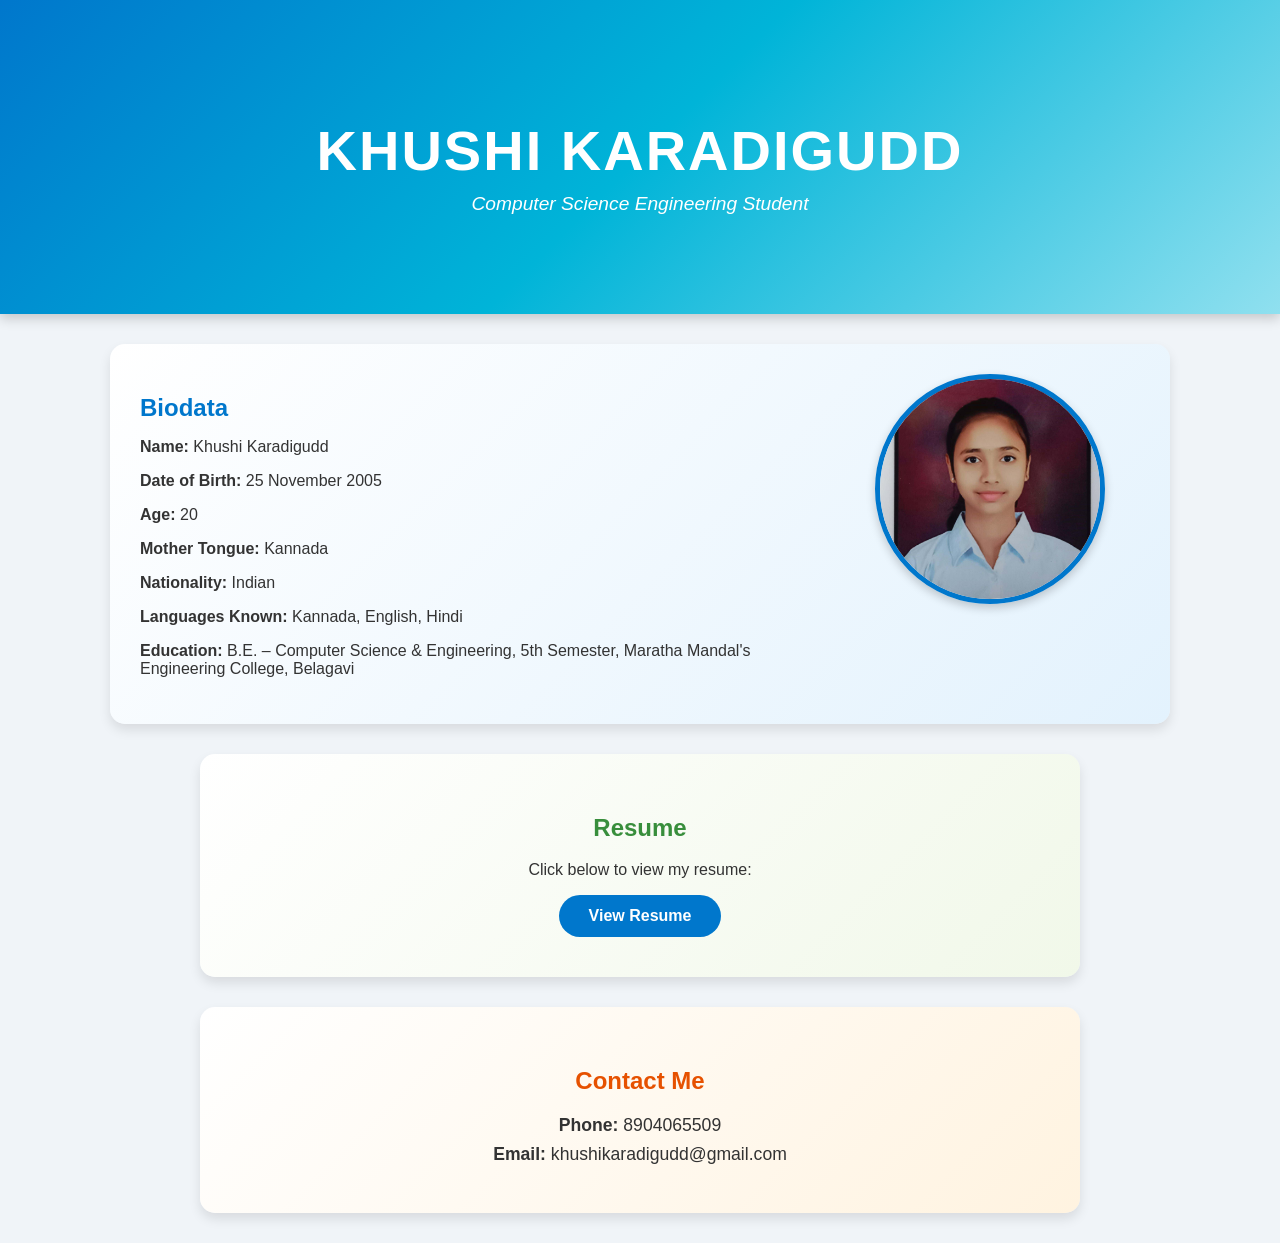
<file: index.html>
<!DOCTYPE html>
<html lang="en">
<head>
  <meta charset="UTF-8">
  <meta name="viewport" content="width=device-width, initial-scale=1.0">
  <title>Khushi Karadigudd</title>
  <link rel="stylesheet" href="style.css">
</head>
<body>

  <!-- Main Heading -->
  <header class="main-heading">
    <h1>KHUSHI KARADIGUDD</h1>
    <p>Computer Science Engineering Student</p>
  </header>

  <!-- Section 1: Biodata + Photo -->
  <section class="biodata-section" id="biodata">
    <div class="biodata-left">
      <h2>Biodata</h2>
      <p><strong>Name:</strong> Khushi Karadigudd</p>
      <p><strong>Date of Birth:</strong> 25 November 2005</p>
      <p><strong>Age:</strong> 20</p>
      <p><strong>Mother Tongue:</strong> Kannada</p>
      <p><strong>Nationality:</strong> Indian</p>
      <p><strong>Languages Known:</strong> Kannada, English, Hindi</p>
      <p><strong>Education:</strong> B.E. – Computer Science & Engineering, 5th Semester, Maratha Mandal's Engineering College, Belagavi</p>
    </div>
    <div class="biodata-right">
      <img src="khushi.jpeg" alt="Khushi's Photo">
    </div>
  </section>

  <!-- Section 2: Resume Button -->
  <section class="resume-section" id="resume">
    <h2>Resume</h2>
    <p>Click below to view my resume:</p>
    <a href="resume.html" class="resume-btn">View Resume</a>
  </section>

  <!-- Section 3: Contact -->
  <section class="contact-section" id="contact">
    <h2>Contact Me</h2>
    <p><strong>Phone:</strong> 8904065509</p>
    <p><strong>Email:</strong> khushikaradigudd@gmail.com</p>
  </section>

</body>
</html>
</file>
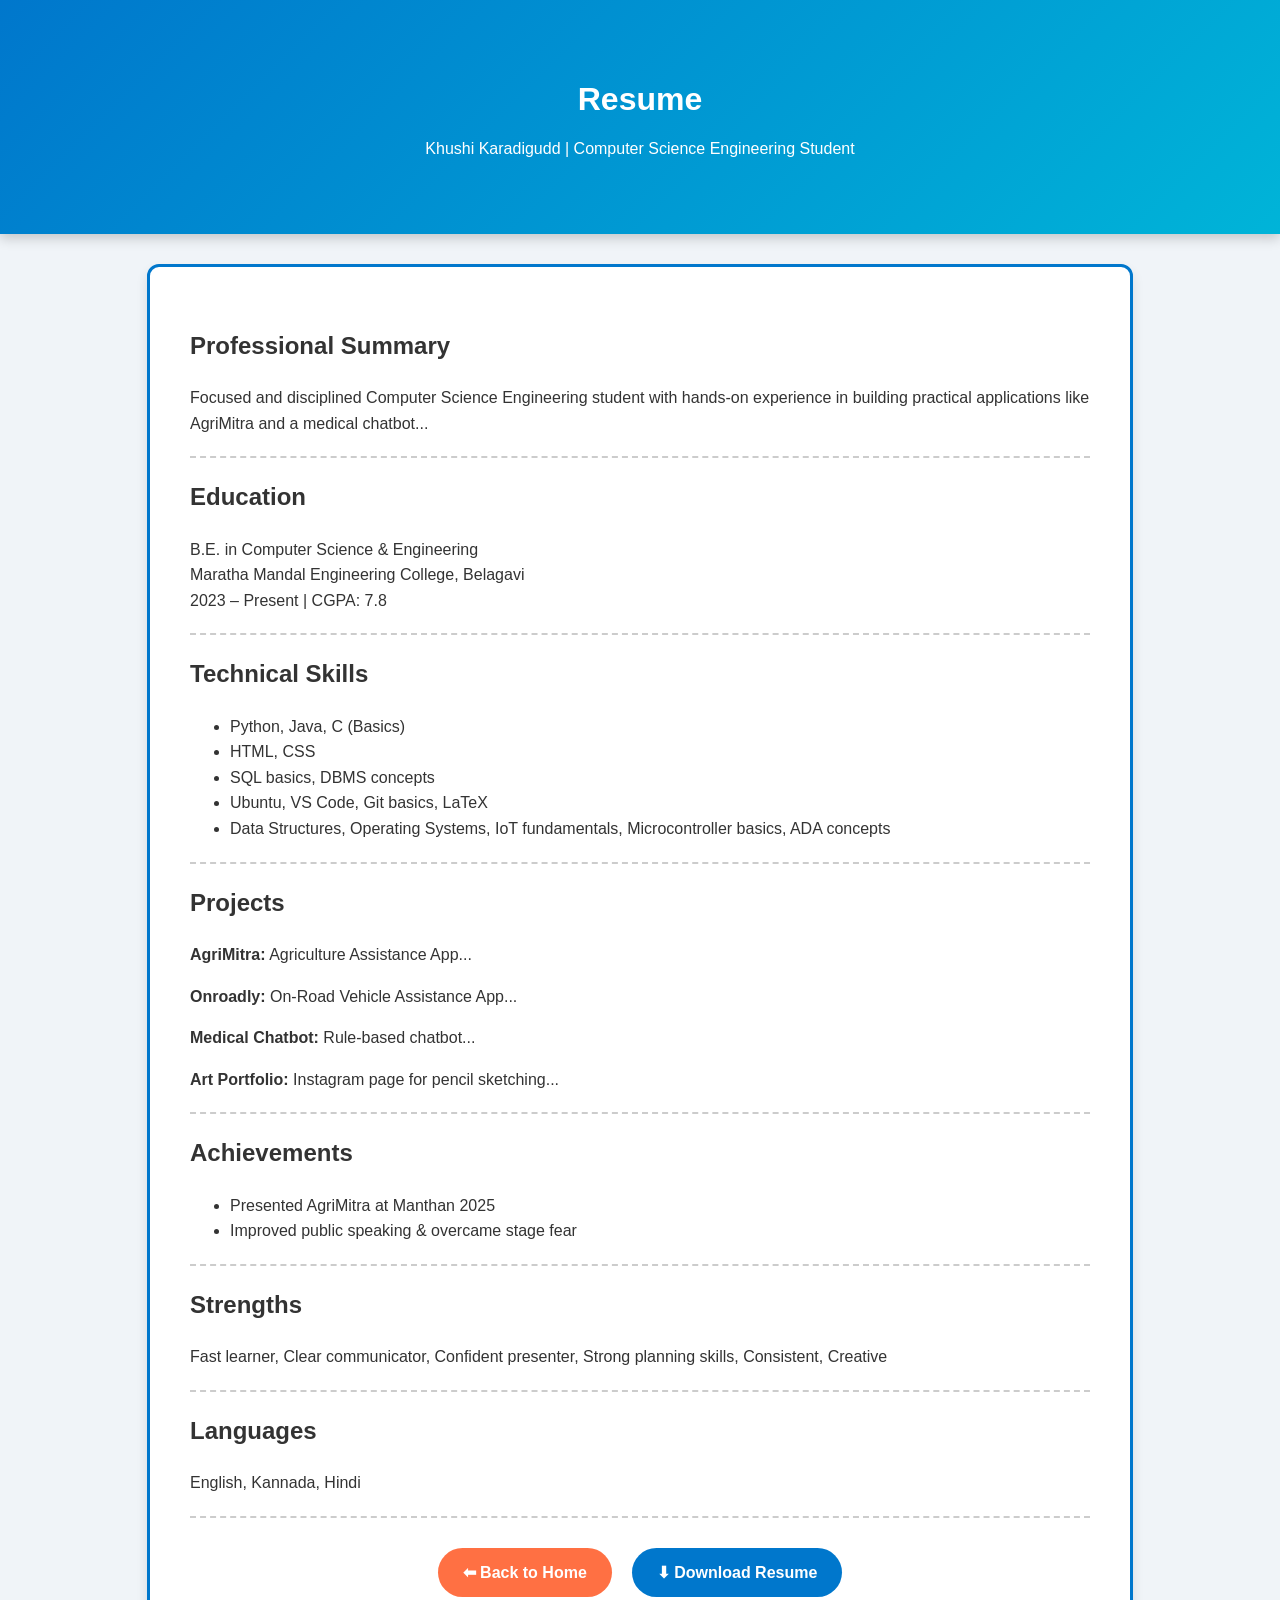
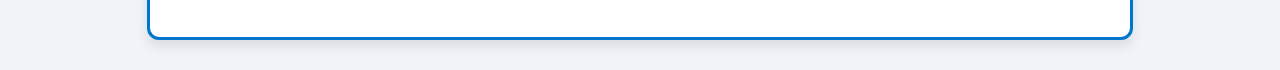
<file: resume.html>
<!DOCTYPE html>
<html lang="en">
<head>
  <meta charset="UTF-8">
  <meta name="viewport" content="width=device-width, initial-scale=1.0">
  <title>Resume - Khushi Karadigudd</title>
  <link rel="stylesheet" href="style.css">
</head>
<body>

  <!-- Resume Heading -->
  <header class="resume-heading">
    <h1>Resume</h1>
    <p>Khushi Karadigudd | Computer Science Engineering Student</p>
  </header>

  <!-- Resume Content -->
  <section class="resume-page">
    <h2>Professional Summary</h2>
    <p>Focused and disciplined Computer Science Engineering student with hands-on experience in building practical applications like AgriMitra and a medical chatbot...</p>
    <hr>

    <h2>Education</h2>
    <p>B.E. in Computer Science & Engineering<br>Maratha Mandal Engineering College, Belagavi<br>2023 – Present | CGPA: 7.8</p>
    <hr>

    <h2>Technical Skills</h2>
    <ul>
      <li>Python, Java, C (Basics)</li>
      <li>HTML, CSS</li>
      <li>SQL basics, DBMS concepts</li>
      <li>Ubuntu, VS Code, Git basics, LaTeX</li>
      <li>Data Structures, Operating Systems, IoT fundamentals, Microcontroller basics, ADA concepts</li>
    </ul>
    <hr>

    <h2>Projects</h2>
    <p><strong>AgriMitra:</strong> Agriculture Assistance App...</p>
    <p><strong>Onroadly:</strong> On-Road Vehicle Assistance App...</p>
    <p><strong>Medical Chatbot:</strong> Rule-based chatbot...</p>
  
    <p><strong>Art Portfolio:</strong> Instagram page for pencil sketching...</p>
    <hr>

    <h2>Achievements</h2>
    <ul>
      <li>Presented AgriMitra at Manthan 2025</li>
      <li>Improved public speaking & overcame stage fear</li>
   
    </ul>
    <hr>

    <h2>Strengths</h2>
    <p>Fast learner, Clear communicator, Confident presenter, Strong planning skills, Consistent, Creative</p>
    <hr>

    <h2>Languages</h2>
    <p>English, Kannada, Hindi</p>
    <hr>

    <!-- Buttons at Bottom -->
    <div class="resume-buttons">
      <a href="index.html" class="btn back-btn">⬅ Back to Home</a>
      <a href="Khushi_resume.pdf" download class="btn download-btn">⬇ Download Resume</a>
    </div>
  </section>

</body>
</html>
</file>
<file: style.css>
/* Global Styles */
body {
  font-family: 'Segoe UI', Arial, sans-serif;
  margin: 0;
  background: #f0f4f8;
  color: #333;
}

/* Main Heading */
.main-heading {
  background: linear-gradient(135deg, #0077cc, #00b4d8, #90e0ef);
  color: white;
  text-align: center;
  padding: 80px 20px;
  box-shadow: 0 4px 12px rgba(0,0,0,0.2);
}

.main-heading h1 {
  font-size: 3.5rem;
  margin-bottom: 10px;
  letter-spacing: 2px;
  text-transform: uppercase;
}

.main-heading p {
  font-size: 1.2rem;
  margin-top: 0;
  font-style: italic;
}

/* Biodata Section */
.biodata-section {
  display: flex;
  justify-content: space-between;
  background: linear-gradient(135deg, #ffffff, #e3f2fd);
  padding: 30px;
  margin: 30px auto;
  border-radius: 15px;
  box-shadow: 0 6px 12px rgba(0,0,0,0.1);
  max-width: 1000px;
}

.biodata-left {
  width: 65%;
}

.biodata-left h2 {
  color: #0077cc;
  margin-bottom: 15px;
}

.biodata-right {
  width: 30%;
  display: flex;
  justify-content: center;
  align-items: flex-start;
}

.biodata-right img {
  width: 220px;
  height: 220px;
  border-radius: 50%;
  object-fit: cover;
  border: 5px solid #0077cc;
  box-shadow: 0 4px 10px rgba(0,0,0,0.2);
}

/* Resume Section */
.resume-section {
  text-align: center;
  background: linear-gradient(135deg, #ffffff, #f1f8e9);
  padding: 40px;
  margin: 30px auto;
  border-radius: 15px;
  box-shadow: 0 6px 12px rgba(0,0,0,0.1);
  max-width: 800px;
}

.resume-section h2 {
  color: #388e3c;
}

.resume-btn {
  display: inline-block;
  padding: 12px 30px;
  background: #0077cc;
  color: #fff;
  text-decoration: none;
  border-radius: 30px;
  font-weight: bold;
  transition: 0.3s;
}

.resume-btn:hover {
  background: #ffd700;
  color: #333;
  transform: scale(1.05);
}

/* Contact Section */
.contact-section {
  text-align: center;
  background: linear-gradient(135deg, #ffffff, #fff3e0);
  padding: 40px;
  margin: 30px auto;
  border-radius: 15px;
  box-shadow: 0 6px 12px rgba(0,0,0,0.1);
  max-width: 800px;
}

.contact-section h2 {
  color: #e65100;
  margin-bottom: 20px;
}

.contact-section p {
  font-size: 1.1rem;
  margin: 8px 0;
}

/* Responsive */
@media (max-width: 768px) {
  .biodata-section {
    flex-direction: column;
    align-items: center;
    text-align: center;
  }
  .biodata-left, .biodata-right {
    width: 100%;
  }
  .biodata-right {
    margin-top: 20px;
  }
}
/* Buttons at Bottom */
.resume-buttons {
  display: flex;
  justify-content: center;
  gap: 20px;
  margin-top: 30px;
}

.btn {
  display: inline-block;
  padding: 12px 25px;
  border-radius: 30px;
  font-weight: bold;
  text-decoration: none;
  transition: 0.3s;
}

/* Back Button */
.back-btn {
  background: #ff7043;
  color: #fff;
}

.back-btn:hover {
  background: #e64a19;
  transform: scale(1.05);
}

/* Download Button */
.download-btn {
  background: #0077cc;
  color: #fff;
}

.download-btn:hover {
  background: #ffd700;
  color: #333;
  transform: scale(1.05);
}
/* Resume Page Content with Border */
.resume-page {
  background: #fff;
  padding: 40px;
  margin: 30px auto;
  border-radius: 12px;
  box-shadow: 0 6px 12px rgba(0,0,0,0.1);
  max-width: 900px;
  line-height: 1.6;
  border: 3px solid #0077cc;   /* 🔹 Blue border around resume */
}

/* Resume Heading */
.resume-heading {
  background: linear-gradient(135deg, #0077cc, #00b4d8);
  color: white;
  text-align: center;
  padding: 60px 20px;
  box-shadow: 0 4px 12px rgba(0,0,0,0.2);
}

/* Horizontal lines between sections */
.resume-page hr {
  border: none;
  border-top: 2px dashed #ccc; /* 🔹 Dashed separator lines */
  margin: 20px 0;
}

/* Buttons at Bottom */
.resume-buttons {
  display: flex;
  justify-content: center;
  gap: 20px;
  margin-top: 30px;
}

.btn {
  display: inline-block;
  padding: 12px 25px;
  border-radius: 30px;
  font-weight: bold;
  text-decoration: none;
  transition: 0.3s;
}

/* Back Button */
.back-btn {
  background: #ff7043;
  color: #fff;
}

.back-btn:hover {
  background: #e64a19;
  transform: scale(1.05);
}

/* Download Button */
.download-btn {
  background: #0077cc;
  color: #fff;
}

.download-btn:hover {
  background: #ffd700;
  color: #333;
  transform: scale(1.05);
}
</file>
